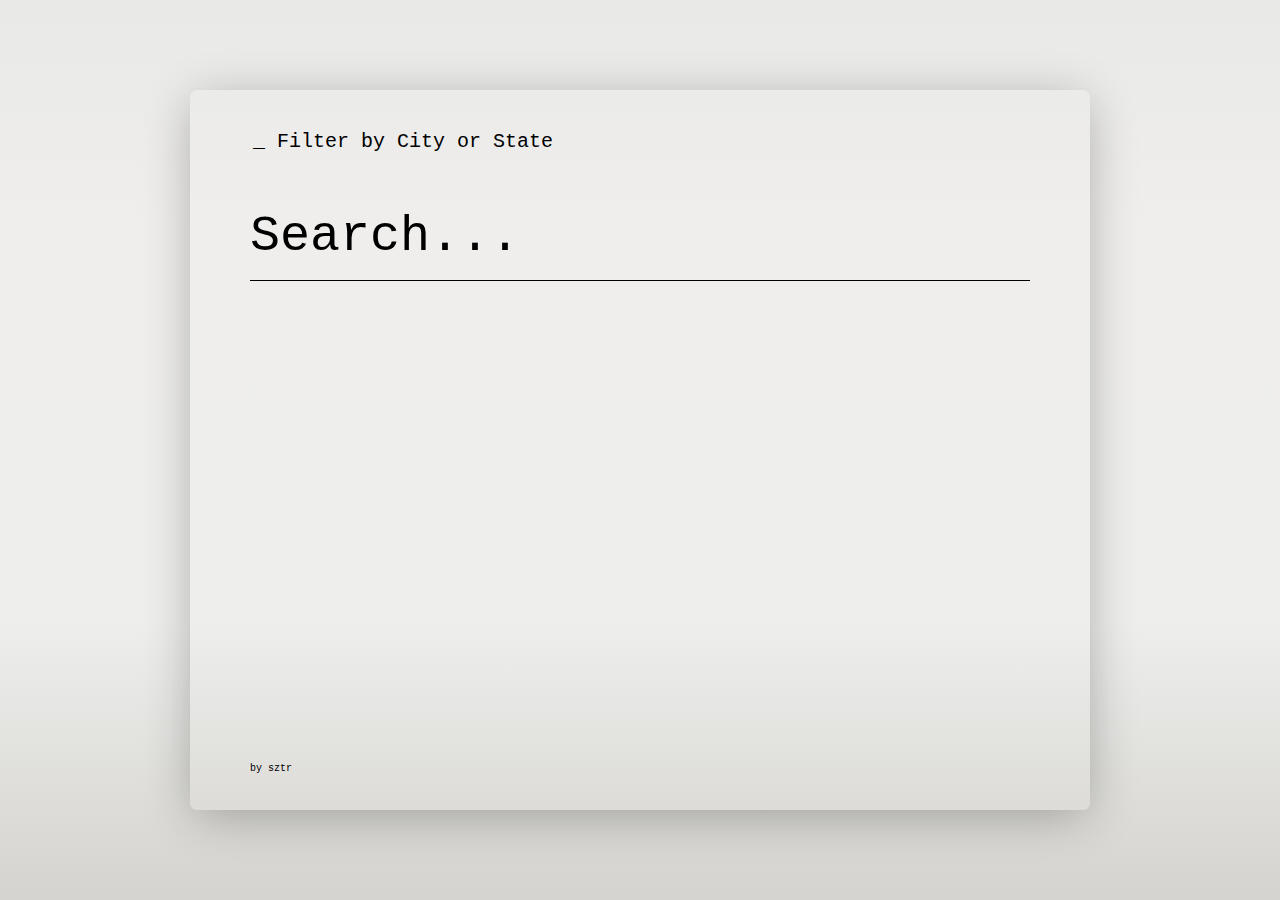
<file: Ajax Typeahead/index.html>
<!DOCTYPE html>
<html lang="en">
  <head>
    <meta charset="UTF-8" />
    <title>Ajax Typeahead</title>
    <link rel="stylesheet" href="style.css" />
  </head>
  <body>
    <div class="container">
      <div class="box">
        <h1>_ Filter by City or State</h1>
        <form class="search-form">
          <input class="search" type="text" placeholder="Search..." />
          <ul class="results"></ul>
        </form>
        <div class="copy">by sztr</div>
      </div>
    </div>

    <script src="app.js"></script>
  </body>
</html>
</file>
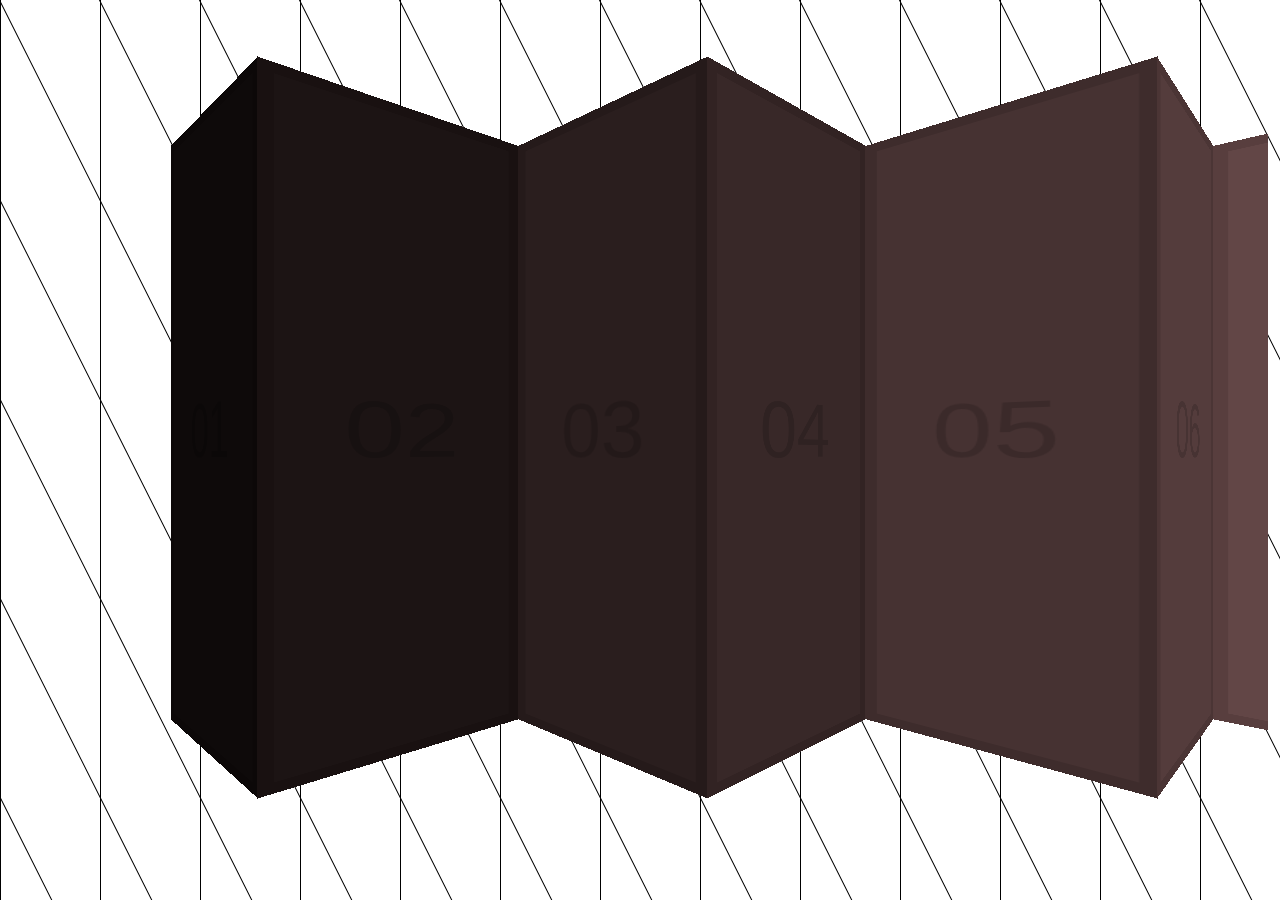
<file: Click and Drag to Scroll/index.html>
<!DOCTYPE html>
<html lang="en">
  <head>
    <meta charset="UTF-8" />
    <title>Click and Drag</title>
    <link rel="stylesheet" href="style.css" />
  </head>
  <body>
    <div class="wrapper">
      <div class="item" data-style="1">01</div>
      <div class="item" data-style="2">02</div>
      <div class="item" data-style="3">03</div>
      <div class="item" data-style="4">04</div>
      <div class="item" data-style="5">05</div>
      <div class="item" data-style="6">06</div>
      <div class="item" data-style="7">07</div>
      <div class="item" data-style="8">08</div>
      <div class="item" data-style="9">09</div>
      <div class="item" data-style="10">10</div>
      <div class="item" data-style="11">11</div>
      <div class="item" data-style="12">12</div>
      <div class="item" data-style="13">13</div>
      <div class="item" data-style="14">14</div>
      <div class="item" data-style="15">15</div>
      <div class="item" data-style="16">16</div>
      <div class="item" data-style="17">17</div>
      <div class="item" data-style="18">18</div>
      <div class="item" data-style="19">19</div>
      <div class="item" data-style="20">20</div>
      <div class="item" data-style="21">21</div>
      <div class="item" data-style="22">22</div>
      <div class="item" data-style="23">23</div>
    </div>

    <script src="app.js"></script>
  </body>
</html>
</file>
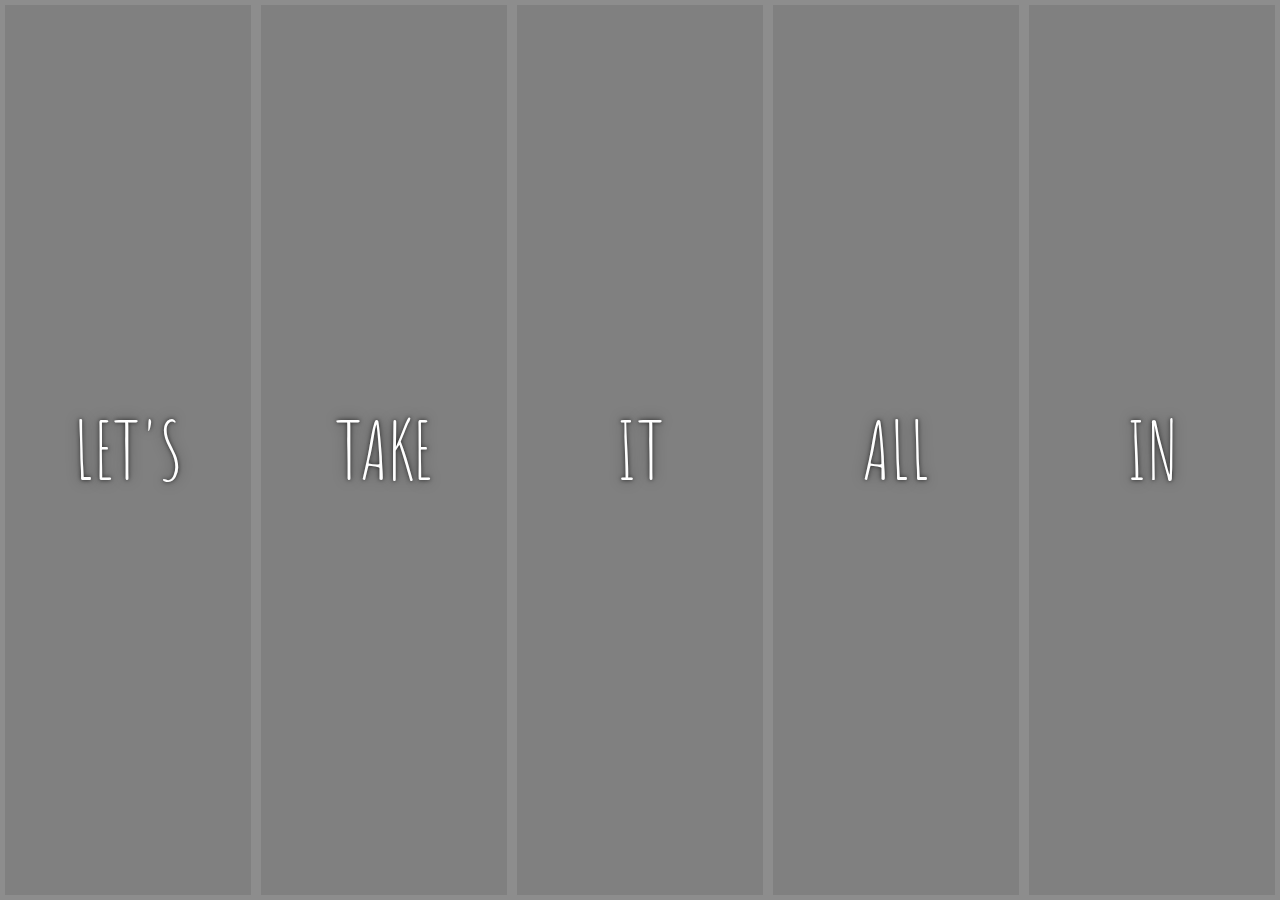
<file: Flex Panels/index.html>
<!DOCTYPE html>
<html lang="en">
  <head>
    <meta charset="UTF-8" />
    <title>Flex Panels</title>
    <link
      href="https://fonts.googleapis.com/css?family=Amatic+SC"
      rel="stylesheet"
      type="text/css"
    />
  </head>
  <body>
    <style>
      /* GLOBAL STYLES */
      html {
        box-sizing: border-box;
        background: #000;
        font-family: Arial, Helvetica, sans-serif;
        font-size: 10px;
        font-weight: 200;
      }

      body {
        margin: 0;
      }

      *,
      *:before,
      *:after {
        box-sizing: inherit;
      }

      /* PANELS */
      .panels {
        min-height: 100vh;
        overflow: hidden;
        display: flex;
      }

      .panel {
        color: white;
        font-size: 2rem;
        text-align: center;

        background: grey;
        background-size: cover;
        background-position: center;
        box-shadow: inset 0 0 0 5px rgba(255, 255, 255, 0.1);

        transition: font-size 0.7s cubic-bezier(0.61, -0.19, 0.7, -0.11),
          flex 0.7s cubic-bezier(0.61, -0.19, 0.7, -0.11), background 0.2s;

        flex: 1;
        display: flex;
        flex-direction: column;
        justify-content: center;
        align-items: center;
      }

      .panel1 {
        background-image: url(http://source.unsplash.com/1500x1500/?dance);
      }
      .panel2 {
        background-image: url(http://source.unsplash.com/1500x1500/?take);
      }
      .panel3 {
        background-image: url(http://source.unsplash.com/1500x1500/?experience);
      }
      .panel4 {
        background-image: url(http://source.unsplash.com/1500x1500/?give);
      }
      .panel5 {
        background-image: url(http://source.unsplash.com/1500x1500/?motion);
      }

      /* PANELS > Children */
      .panel > * {
        margin: 0;
        width: 100%;
        transition: transform 0.5s;
        flex: 1 0 auto;
        display: flex;
        justify-content: center;
        align-items: center;
      }

      .panel p {
        text-transform: uppercase;
        font-family: 'Amatic SC', cursive;
        text-shadow: 0 0 4px rgba(0, 0, 0, 0.72), 0 0 14px rgba(0, 0, 0, 0.45);
        font-size: 2em;
      }

      .panel p:nth-child(2) {
        font-size: 4em;
      }

      /* PANELS > TRANSITIONS */
      .panel > *:first-child {
        transform: translateY(-100%);
      }
      .panel.open-active > *:first-child {
        transform: translateY(0);
      }
      .panel > *:last-child {
        transform: translateY(100%);
      }
      .panel.open-active > *:last-child {
        transform: translateY(0);
      }
      .panel.open {
        flex: 2;
        font-size: 4rem;
      }
    </style>

    <div class="panels">
      <div class="panel panel1">
        <p>Hey</p>
        <p>Let's</p>
        <p>Dance</p>
      </div>
      <div class="panel panel2">
        <p>Give</p>
        <p>Take</p>
        <p>Receive</p>
      </div>
      <div class="panel panel3">
        <p>Experience</p>
        <p>It</p>
        <p>Today</p>
      </div>
      <div class="panel panel4">
        <p>Give</p>
        <p>All</p>
        <p>You can</p>
      </div>
      <div class="panel panel5">
        <p>Life</p>
        <p>In</p>
        <p>Motion</p>
      </div>
    </div>

    <script src="app.js"></script>
  </body>
</html>
</file>
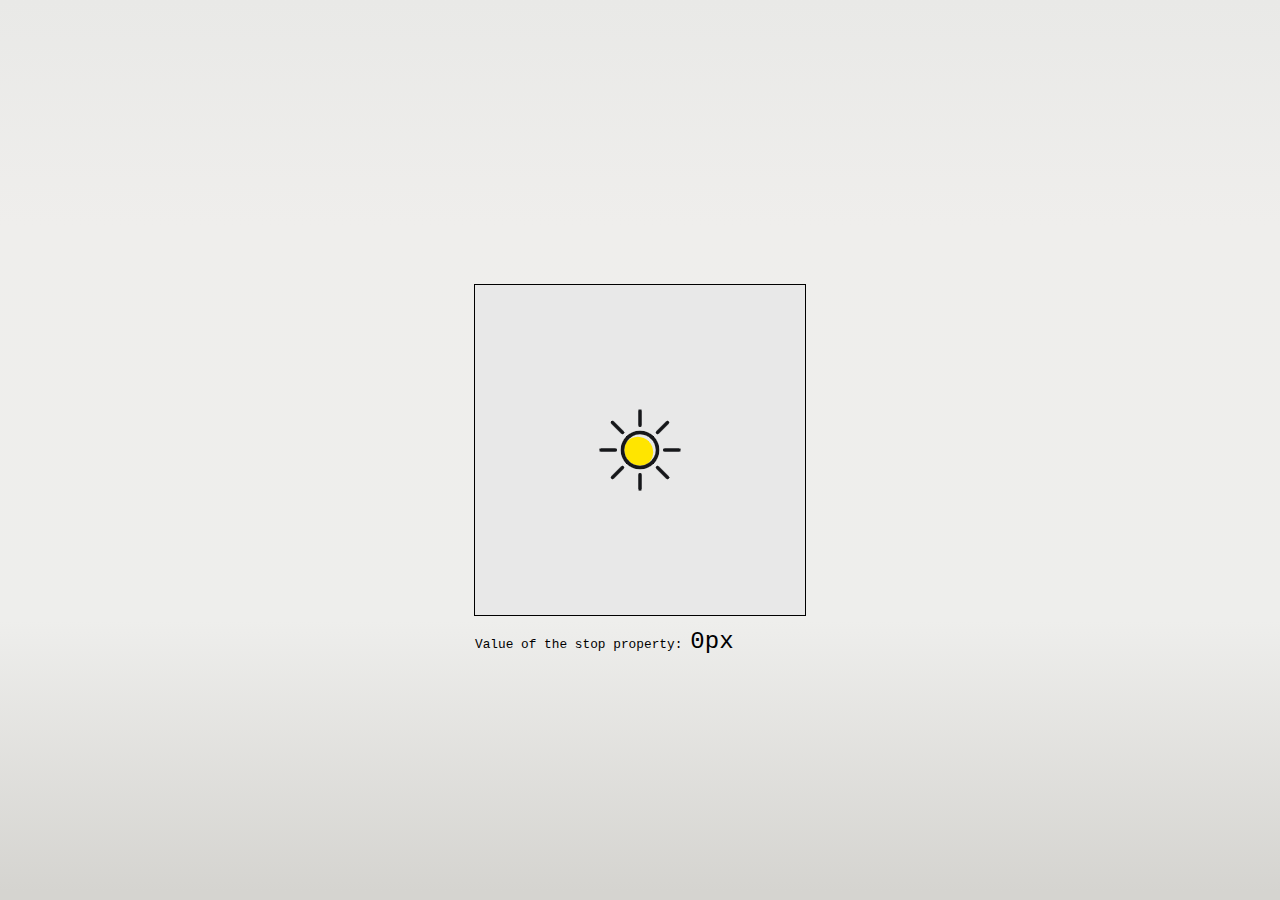
<file: Get the Value of Animating CSS Properties/index.html>
<!DOCTYPE html>
<html lang="en">
  <head>
    <meta charset="UTF-8" />
    <meta name="viewport" content="width=device-width, initial-scale=1.0" />
    <meta http-equiv="X-UA-Compatible" content="ie=edge" />
    <title>Get the Value of Animating CSS Properties</title>
    <style>
      body {
        height: 100vh;
        margin: 0;
        display: flex;
        align-items: center;
        justify-content: center;
        background-image: linear-gradient(
          to top,
          #d5d4d0 0%,
          #d5d4d0 1%,
          #eeeeec 31%,
          #efeeec 75%,
          #e9e9e7 100%
        );
        font-family: 'Courier New', Courier, monospace;
        font-size: 10px;
      }

      .container {
        width: 330px;
        height: 330px;
        border: 1px solid black;
      }

      .frame {
        display: block;
        width: 330px;
        height: 330px;
        overflow: hidden;
      }
      .frame img {
        position: relative;
        top: 0px;
        transition: top 0.5s ease-in-out;
      }
      .frame img:hover {
        top: -330px;
      }

      p {
        font-size: 0.8rem;
        white-space: nowrap;
      }
      p span {
        font-size: 1.5rem;
        padding-left: 0.5rem;
      }
    </style>
  </head>
  <body>
    <div class="container">
      <div class="frame">
        <img id="img" src="img/slider.png" />
      </div>
      <p>Value of the stop property:<span id="counter">0px</span></p>
    </div>

    <script>
      const image = document.getElementById('img');
      const requestAnimationFrame =
        window.requestAnimationFrame ||
        window.mozRequestAnimationFrame ||
        window.webkitRequestAnimationFrame ||
        window.msRequestAnimationFrame;

      let counter = 0;

      function updateValue() {
        const textField = document.getElementById('counter');
        let imageTopPosition = getComputedStyle(image).top;

        textField.textContent = imageTopPosition;

        requestAnimationFrame(updateValue);
      }

      requestAnimationFrame(updateValue);
    </script>
  </body>
</html>
</file>
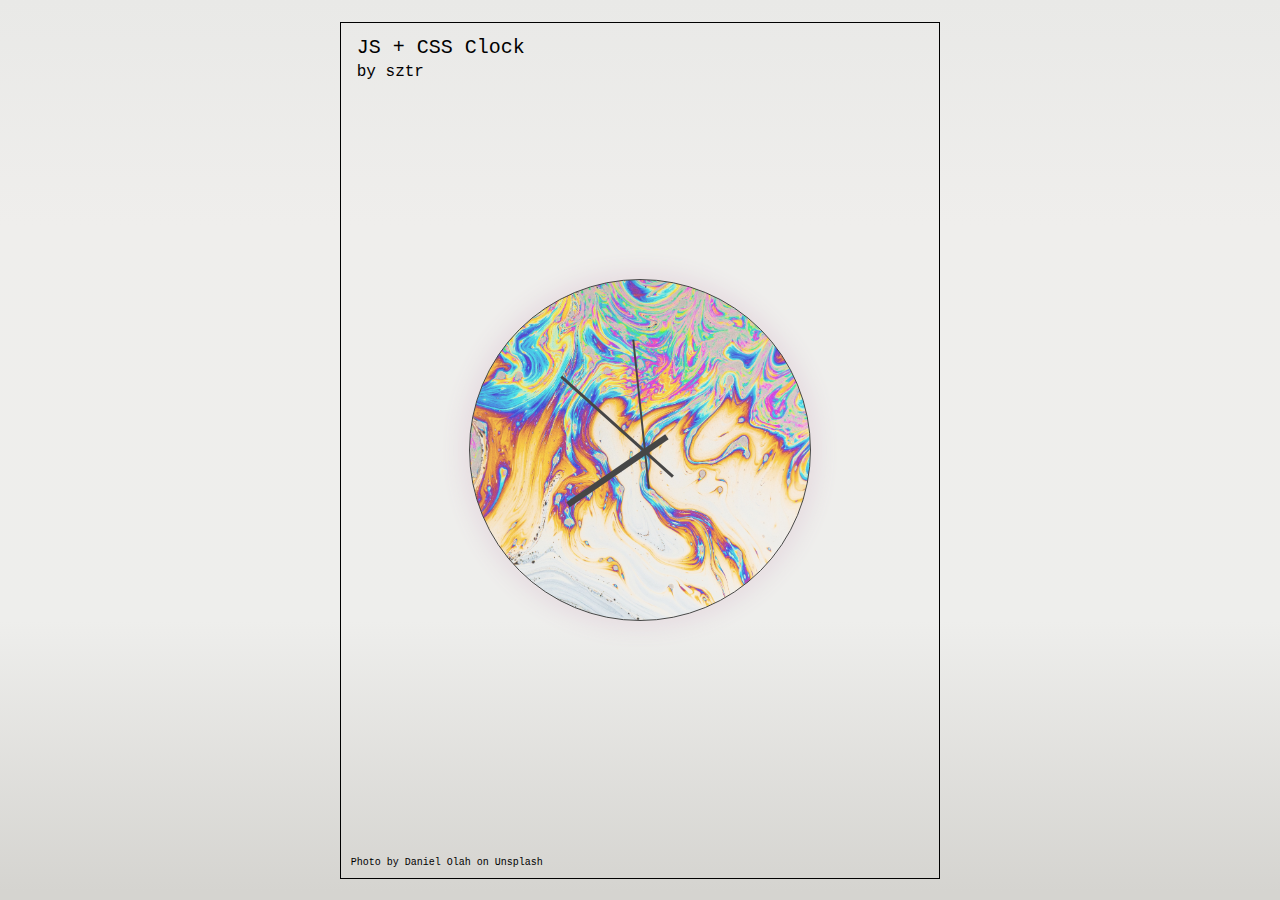
<file: JS and CSS Clock/index.html>
<!DOCTYPE html>
<html lang="en">
  <head>
    <meta charset="UTF-8" />
    <title>JS + CSS Clock</title>
    <link rel="stylesheet" href="style.css" />
  </head>
  <body>
    <div class="container">
      <div class="box">
        <h1>JS + CSS Clock</h1>
        <h2>by sztr</h2>
        <p>Photo by Daniel Olah on Unsplash</p>
      </div>

      <div class="clock">
        <div class="clock-face">
          <div class="hand hour-hand"></div>
          <div class="hand min-hand"></div>
          <div class="hand second-hand"></div>
        </div>
      </div>
    </div>

    <script src="app.js"></script>
  </body>
</html>
</file>
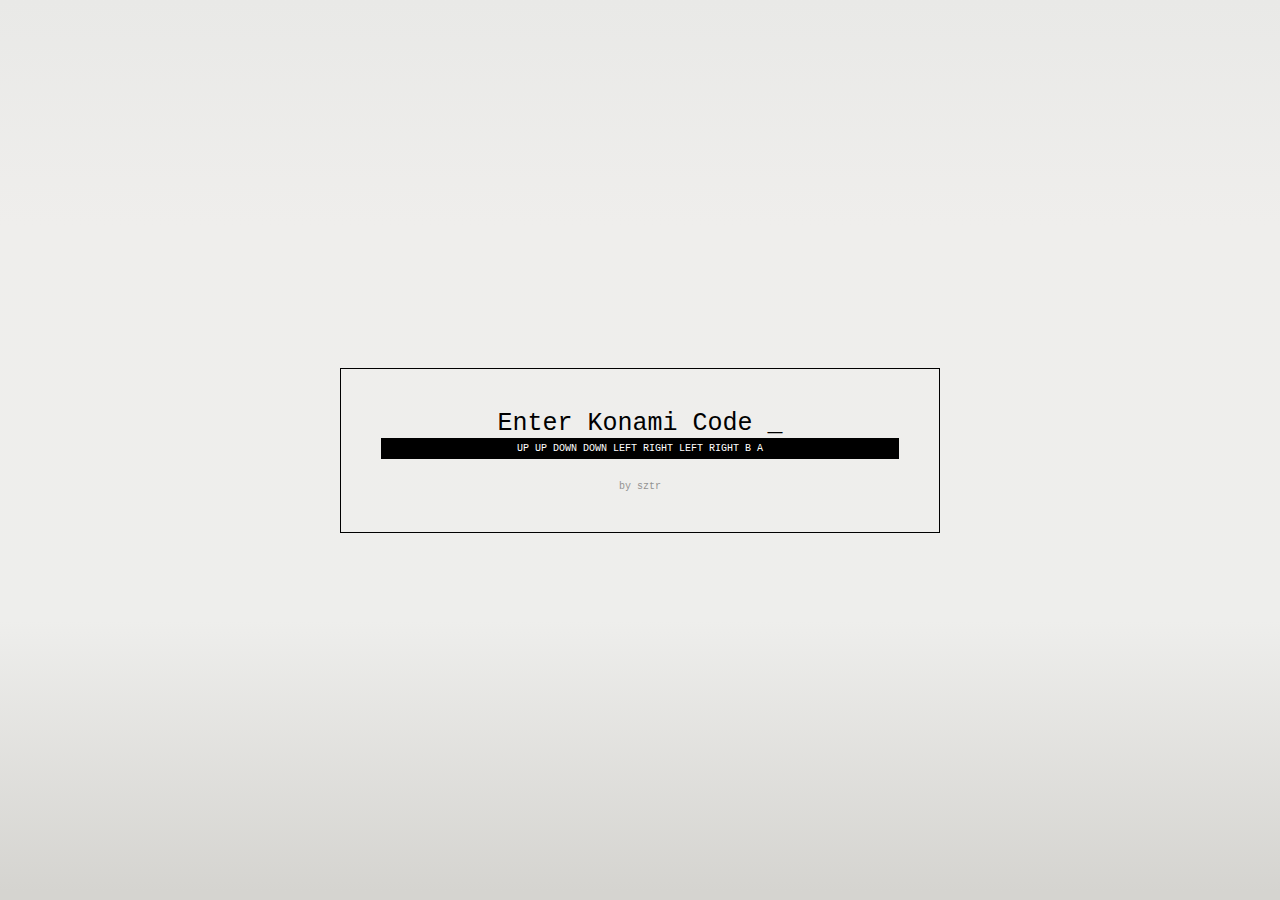
<file: Key Sequence Detection/index.html>
<!DOCTYPE html>
<html lang="en">
  <head>
    <meta charset="UTF-8" />
    <title>Konami Code | Key Sequence Detection Easter Egg</title>
    <link rel="stylesheet" href="style.css" />
  </head>
  <body>
    <canvas id="draw"></canvas>
    <div class="container">
      <div class="box">
        <h1>Enter Konami Code <span class="flash">_</span></h1>
        <div class="code">UP UP DOWN DOWN LEFT RIGHT LEFT RIGHT B A</div>
        <div class="copy">by sztr</div>
      </div>
    </div>

    <script src="app.js"></script>
  </body>
</html>
</file>
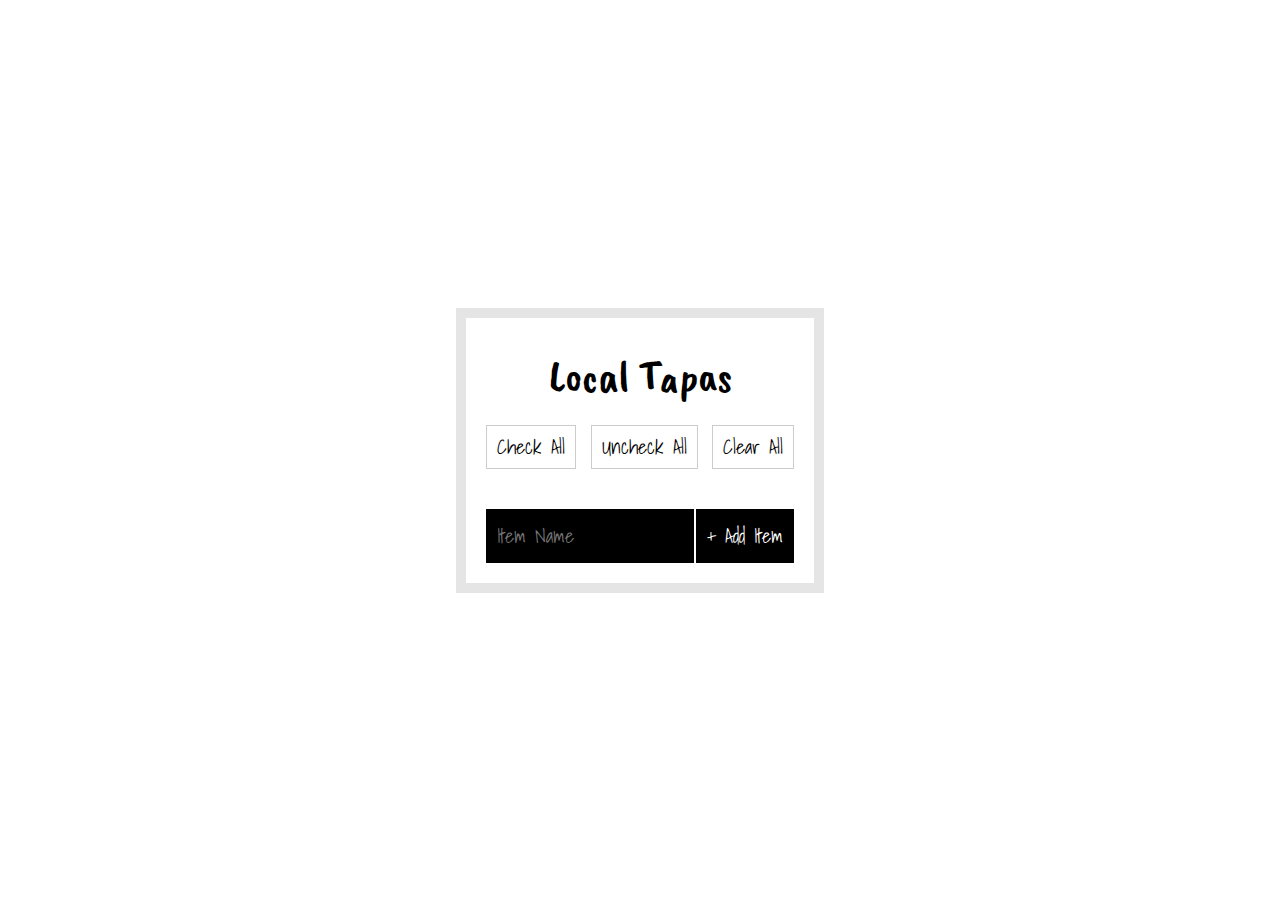
<file: LocalStorage and Event Delegation/index.html>
<!DOCTYPE html>
<html lang="en">
  <head>
    <meta charset="UTF-8" />
    <title>LocalStorage</title>
    <link rel="stylesheet" href="style.css" />
  </head>
  <body>
    <!-- Photo by Fancycrave on Unsplash -->

    <div class="wrapper">
      <h1>Local Tapas</h1>
      <p></p>
      <div class="buttons">
        <input type="button" data-action="check" value="Check All" />
        <input type="button" data-action="uncheck" value="Uncheck All" />
        <input type="button" data-action="clear" value="Clear All" />
      </div>
      <ul class="plates">
        <li>Loading Tapas...</li>
      </ul>
      <form class="add-items">
        <input
          type="text"
          name="item"
          placeholder="Item Name"
          required="required"
        />
        <input type="submit" value="+ Add Item" />
      </form>
    </div>

    <script src="app.js"></script>
  </body>
</html>
</file>
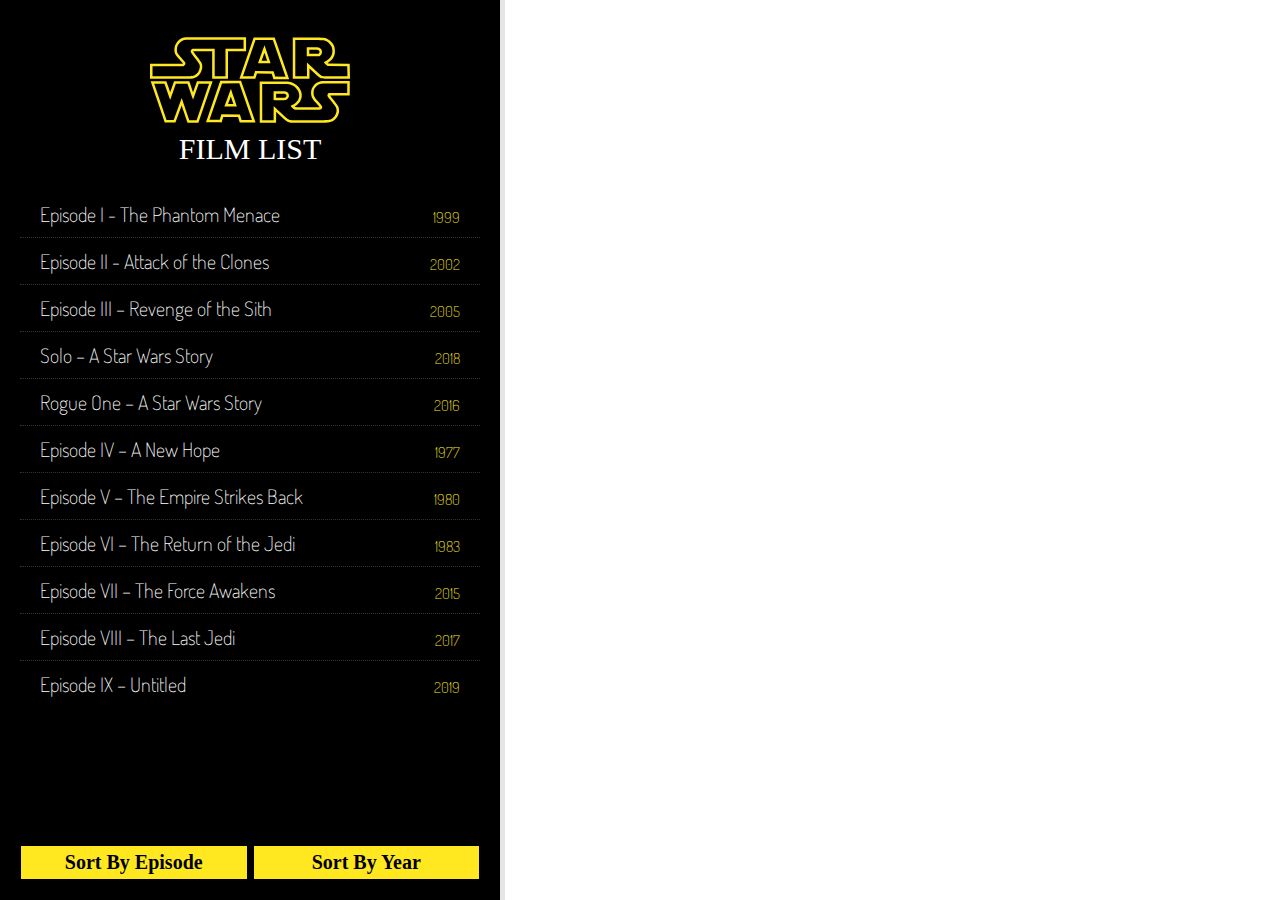
<file: Map and Sort (Star Wars Edition)/index.html>
<!DOCTYPE html>
<html lang="en">
  <head>
    <meta charset="UTF-8" />
    <title>Sort Without Articles</title>
    <link rel="stylesheet" href="style.css" />
  </head>
  <body>
    <div class="wrapper">
      <section class="logo">
        <?xml version="1.0" encoding="UTF-8" standalone="no"?>
        <!-- Generator: Adobe Illustrator 13.0.0, SVG Export Plug-In . SVG Version: 6.00 Build 14948)  -->

        <svg
          xmlns:dc="http://purl.org/dc/elements/1.1/"
          xmlns:cc="http://creativecommons.org/ns#"
          xmlns:rdf="http://www.w3.org/1999/02/22-rdf-syntax-ns#"
          xmlns:svg="http://www.w3.org/2000/svg"
          xmlns="http://www.w3.org/2000/svg"
          xmlns:sodipodi="http://sodipodi.sourceforge.net/DTD/sodipodi-0.dtd"
          xmlns:inkscape="http://www.inkscape.org/namespaces/inkscape"
          version="1.0"
          id="Layer_1"
          x="0px"
          y="0px"
          width="634.104"
          height="271.366"
          viewBox="0 0 634.10401 271.366"
          enable-background="new 0 0 693.615 419.375"
          xml:space="preserve"
          inkscape:version="0.48.4 r9939"
          sodipodi:docname="Star_Wars_Logo.svg"
        >
          <metadata id="metadata35">
            <rdf:RDF
              ><cc:Work rdf:about=""
                ><dc:format>image/svg+xml</dc:format
                ><dc:type
                  rdf:resource="http://purl.org/dc/dcmitype/StillImage"/><dc:title></dc:title></cc:Work
            ></rdf:RDF>
          </metadata>
          <defs id="defs33" />
          <sodipodi:namedview
            pagecolor="#ffffff"
            bordercolor="#666666"
            borderopacity="1"
            objecttolerance="10"
            gridtolerance="10"
            guidetolerance="10"
            inkscape:pageopacity="0"
            inkscape:pageshadow="2"
            inkscape:window-width="1280"
            inkscape:window-height="962"
            id="namedview31"
            showgrid="false"
            fit-margin-top="0"
            fit-margin-left="0"
            fit-margin-right="0"
            fit-margin-bottom="0"
            inkscape:zoom="1.5916752"
            inkscape:cx="442.43711"
            inkscape:cy="139.56537"
            inkscape:window-x="-8"
            inkscape:window-y="-8"
            inkscape:window-maximized="1"
            inkscape:current-layer="Layer_1"
          />

          <g id="Layer_2" transform="translate(-29.908,-73.916003)">
            <g id="g7">
              <path
                d="m 148.718,221.207 8.67,25.461 c 4.691,13.768 8.879,24.779 9.425,24.779 0.009,0 0.017,-0.004 0.024,-0.01 0.6,-0.53 17.57,-49.811 17.57,-49.811 h 32.89 l -39.68,115.619 h -22.86 c 0,0 -24.4,-70.471 -24.3,-70.739 l -25.47,69.851 h -22.63 l -39.18,-115.15 32.73,0.021 c 0,0 17.929,50.821 18.168,50.821 10e-4,0 10e-4,-10e-4 0.002,-0.002 l 17.89,-50.841 h 36.751 M 32.003,213.2 l 3.601,10.584 39.18,115.149 1.845,5.424 h 5.729 22.63 5.598 l 1.918,-5.26 17.685,-48.5 c 1.524,4.434 3.171,9.213 4.818,13.988 6.089,17.655 12.191,35.277 12.191,35.277 l 1.864,5.383 h 5.696 22.86 5.712 l 1.854,-5.403 39.68,-115.618 3.637,-10.598 h -11.204 -32.89 -5.706 l -1.858,5.396 c -2.974,8.635 -6.921,20.031 -10.296,29.676 -0.509,-1.463 -1.039,-3.001 -1.587,-4.611 l -8.669,-25.46 -1.846,-5.421 h -5.727 -36.75 -5.666 l -1.881,5.345 -10.453,29.706 C 90.515,238.551 86.512,227.24 83.452,218.566 l -1.882,-5.334 -5.657,-0.004 -32.73,-0.021 -11.18,-0.007 0,0 z"
                id="path9"
                inkscape:connector-curvature="0"
                style="fill:#ffe81f"
              />
            </g>
            <g id="g11">
              <path
                d="m 655.258,220.758 -0.075,30.305 c 0,0 -32.643,-0.109 -49.239,-0.109 -5.521,0 -9.266,0.013 -9.444,0.045 -2.86,0.521 -4.681,6.602 -3.87,9.271 0.399,1.35 3.391,5.76 6.63,9.81 3.229,4.051 8.54,10.681 11.78,14.729 8.319,10.381 9.46,12.43 10.229,18.391 1.25,9.681 -3.329,20.16 -11.829,27.07 -8.518,6.93 -8.145,6.979 -71.383,6.979 -0.916,0 -1.835,0 -2.777,0 -38.46,-0.01 -58.8,-0.329 -61.761,-0.989 -5.26,-1.19 -13.64,-8.03 -35.79,-29.28 -7.967,-7.636 -15.309,-14.322 -15.686,-14.324 -0.01,0 -0.015,0.006 -0.015,0.016 l -0.261,44.579 -35.899,-0.159 -0.221,-114.98 h 45.271 34.79 c 24.13,0.871 40.46,24.91 37.21,40.24 -0.74,3.479 -2.62,8.521 -4.181,11.2 -3.21,5.5 -11.38,12.56 -18.011,15.591 -2.449,1.108 -4.449,2.398 -4.449,2.858 0,1.71 8.061,9.649 11.08,10.91 2.579,1.079 10.09,1.319 43.21,1.319 3.882,0 7.408,0.002 10.608,0.002 33.293,0 31.618,-0.24 34.19,-5.741 1.801,-3.83 0.431,-6.12 -12.239,-20.39 -16.051,-15.971 -14.37,-23.621 -14.48,-29.271 -0.229,-6.77 5.102,-28.069 32.812,-28.069 l 73.8,-0.003 m -215.07,53.12 c 15.37,0 18.49,-0.239 21.761,-1.66 11.04,-4.8 11.63,-18.979 1.04,-25.271 -2.319,-1.381 -5.3,-1.609 -21.96,-1.7 l -19.279,-0.101 c 0.159,0.15 -0.061,27.57 -0.061,27.57 0,0 4.829,1.162 18.499,1.162 m 223.089,-61.12 h -8.021 -73.8 c -16.032,0 -25.515,6.328 -30.646,11.637 -8.347,8.633 -10.313,19.504 -10.162,24.629 0.008,0.427 0.003,0.865 -0.002,1.322 -0.073,8.329 1.154,17.758 16.659,33.246 3.065,3.452 8.193,9.239 10.131,12.115 -4.238,0.521 -14.98,0.521 -26.262,0.521 h -4.792 l -5.816,-0.002 c -19.904,0 -36.688,-0.057 -40.128,-0.736 -0.481,-0.314 -1.156,-0.854 -1.898,-1.498 6.877,-4.235 13.83,-10.799 17.104,-16.412 1.987,-3.413 4.178,-9.243 5.098,-13.568 2.04,-9.625 -1.325,-21.236 -9.001,-31.068 -8.956,-11.471 -21.985,-18.334 -35.746,-18.83 l -0.145,-0.006 h -0.145 -34.79 -45.271 -8.016 l 0.016,8.017 0.221,114.979 0.016,7.949 7.949,0.035 35.899,0.159 7.988,0.035 0.047,-7.988 0.155,-26.706 c 0.733,0.696 1.491,1.419 2.269,2.165 24.227,23.24 32.359,29.679 39.562,31.308 1.979,0.441 5.253,1.172 63.523,1.188 h 2.779 c 31.546,0 47.38,0 56.799,-0.91 10.789,-1.043 14.259,-3.49 19.461,-7.725 l 0.173,-0.141 c 10.685,-8.687 16.323,-21.83 14.715,-34.3 -1.048,-8.11 -3.194,-11.479 -11.922,-22.368 l -2.594,-3.24 c -3.04,-3.799 -6.713,-8.387 -9.175,-11.475 -1.986,-2.484 -3.546,-4.689 -4.487,-6.133 1.236,-0.003 2.841,-0.005 4.918,-0.005 16.395,0 48.887,0.108 49.213,0.11 l 8.008,0.026 0.02,-8.008 0.075,-30.306 0.021,-8.016 0,0 z m -233.538,52.828 c 0.013,-2.021 0.025,-4.287 0.038,-6.557 0.01,-2 0.019,-4.004 0.022,-5.84 l 11.187,0.058 c 6.429,0.035 16.103,0.088 17.989,0.623 2.407,1.461 3.75,3.72 3.604,6.06 -0.08,1.264 -0.682,3.588 -3.821,4.951 -1.75,0.76 -4.54,0.997 -18.57,0.997 -4.45,0 -7.883,-0.129 -10.449,-0.292 l 0,0 z"
                id="path13"
                inkscape:connector-curvature="0"
                style="fill:#ffe81f"
              />
            </g>
            <g id="g15">
              <path
                d="m 312.908,220.287 40.29,115.92 -32.83,0.15 -5.45,-17.41 -58.7,-0.471 -5.18,17.431 -32.5,-0.341 39.78,-115.229 54.59,-0.05 m -26.401,16.996 c -0.083,0.333 -5.144,14.219 -10.222,28.104 -5.12,14 -10.257,28 -10.328,28.109 0,0.001 -10e-4,0.001 0,0.001 l 0,0 c 0,0 0,0 0,-0.001 0.136,-0.04 18.316,-0.08 29.968,-0.08 5.453,0 9.475,0.009 9.55,0.029 10e-4,0.004 10e-4,0.005 10e-4,0.005 0,0 0,-10e-4 0,-0.003 0,0 0,0 -10e-4,-0.002 -0.204,-0.529 -18.909,-55.486 -18.968,-56.162 10e-4,-0.004 10e-4,-0.006 10e-4,-0.006 l 0,0 c -10e-4,0 -10e-4,0.002 -10e-4,0.006 m 32.088,-25.001 -5.693,0.005 -54.59,0.051 -5.696,0.005 -1.859,5.386 -39.78,115.229 -3.623,10.494 11.102,0.115 32.5,0.341 6.033,0.063 1.719,-5.782 3.466,-11.662 46.854,0.375 3.708,11.848 1.765,5.638 5.907,-0.026 32.829,-0.15 11.195,-0.052 -3.676,-10.574 -40.29,-115.92 -1.871,-5.384 0,0 z m -41.123,73.142 c 1.515,-4.129 3.556,-9.71 6.327,-17.289 0.869,-2.376 1.664,-4.551 2.393,-6.545 0.663,1.956 1.385,4.084 2.169,6.398 0.646,1.906 3.485,10.27 5.92,17.428 -7.24,0 -12.69,10e-4 -16.809,0.008 l 0,0 z"
                id="path17"
                inkscape:connector-curvature="0"
                style="fill:#ffe81f"
              />
            </g>
            <g id="g19">
              <path
                d="m 326.488,81.928 v 28.6 h -57.28 v 87.47 h -34.15 v -87.54 l -66.86,0.19 c -8.06,0 -9.14,6.42 -9.14,8.88 0,3.02 1.97,6.04 12.79,19.74 7.02,8.9 13.47,17.78 14.32,19.72 4.64,10.68 -1.36,27.32 -12.29,34.08 -7.79,4.813 -6.459,4.931 -64.308,4.931 -2.974,0 -6.096,0 -9.392,0 h -62.27 v -32.13 h 97.9 l 2.89,-2.01 c 1.95,-1.36 3.08,-3.23 3.51,-5.79 0.6,-3.68 0.29,-4.16 -11.8,-17.78 -14.29,-16.1 -15.8,-19.04 -15.06,-29.32 0.84,-11.73 11.3,-28.77 29.58,-28.77 l 181.56,-0.271 m 8,-8.012 -8.013,0.012 -181.56,0.27 c -10.458,0 -20.171,4.518 -27.342,12.722 -5.814,6.652 -9.63,15.429 -10.206,23.477 -0.973,13.511 2.137,18.393 17.056,35.202 4.33,4.877 8.447,9.516 9.821,11.486 -0.022,0.079 -0.042,0.13 -0.054,0.159 -0.015,0.012 -0.038,0.03 -0.07,0.052 l -0.822,0.572 h -95.39 -8 v 8 32.13 8 h 8 62.27 4.937 4.455 c 28.522,0 42.6,-0.027 50.894,-0.635 9.49,-0.695 12.518,-2.323 17.054,-5.14 l 0.566,-0.351 c 14.262,-8.821 21.612,-29.827 15.422,-44.074 -1.91,-4.358 -14.003,-19.746 -15.376,-21.486 -3.796,-4.807 -10.062,-12.74 -11.054,-15.036 0.024,-0.193 0.071,-0.393 0.121,-0.532 0.165,-0.042 0.481,-0.098 1.001,-0.098 l 58.86,-0.167 v 79.517 8 h 8 34.15 8 v -8 -79.47 h 49.28 8 v -8 -28.6 -8.01 l 0,0 z"
                id="path21"
                inkscape:connector-curvature="0"
                style="fill:#ffe81f"
              />
            </g>
            <g id="g23">
              <path
                d="m 419.548,82.857 40.18,116.22 -32.77,-0.18 -5.32,-17.41 -58.439,-0.26 -5.221,16.77 h -33.369 l 39.739,-115.14 h 55.2 m -46.811,73.621 39.801,-0.05 c 10e-4,0 10e-4,0.001 10e-4,0.001 0.136,0 -19.342,-57.201 -19.472,-57.241 l 0,0 c -0.142,-0.005 -20.779,57.29 -20.33,57.29 m 52.51,-81.621 h -5.699 -55.2 -5.701 l -1.86,5.39 -39.74,115.141 -3.662,10.61 h 11.225 33.37 5.889 l 1.75,-5.623 3.461,-11.121 46.632,0.207 3.599,11.774 1.721,5.629 5.887,0.033 32.77,0.18 11.297,0.062 -3.691,-10.676 -40.18,-116.22 -1.868,-5.386 0,0 z m -41.396,73.607 c 2.468,-7.027 5.904,-16.657 9.014,-25.312 2.948,8.644 6.209,18.245 8.588,25.29 l -17.602,0.022 0,0 z"
                id="path25"
                inkscape:connector-curvature="0"
                style="fill:#ffe81f"
              />
            </g>
            <g id="g27">
              <path
                d="m 532.396,82.857 c 25.921,0 43.91,0.37 47.37,0.97 8,1.39 15.23,5.66 20.65,12.22 5.67,6.86 6.97,10.14 7.71,19.54 1.061,13.27 -5.25,24.72 -17.7,32.15 -3.63,2.17 -7.359,4.28 -8.29,4.7 -1.43,0.65 -1.239,1.27 1.32,4.27 1.649,1.93 4.51,4.68 6.35,6.11 l 3.36,2.61 62.08,0.89 0.609,31.68 h -38.061 c -29.439,0 -38.86,-0.27 -41.62,-1.2 -4.13,-1.4 -14.069,-9.82 -34.271,-29.04 l -14.42,-13.72 0.152,43.96 H 490.592 V 82.857 h 41.804 m -5.458,51.77 h 19.671 c 19.141,0 19.739,-0.06 22.47,-2.11 4.881,-3.66 6.609,-7.43 6.091,-13.22 -0.53,-5.97 -2.83,-9.08 -8.601,-11.58 -3.25,-1.42 -6.381,-1.65 -21.721,-1.65 h -17.91 v 28.56 m 5.458,-59.77 h -41.8 -8 v 8 115.14 8 h 8 37.043 8.028 l -0.028,-8.028 -0.088,-25.216 0.84,0.799 c 24.986,23.773 32.356,29.173 37.218,30.821 3.733,1.259 9.982,1.624 44.188,1.624 h 38.061 8.154 l -0.156,-8.154 -0.609,-31.68 -0.148,-7.734 -7.734,-0.111 -59.402,-0.851 -1.245,-0.967 c -0.396,-0.309 -0.876,-0.717 -1.389,-1.179 0.446,-0.264 0.854,-0.507 1.207,-0.717 15.003,-8.953 22.866,-23.407 21.569,-39.653 -0.863,-10.959 -2.82,-15.896 -9.52,-24 -6.584,-7.969 -15.621,-13.298 -25.447,-15.005 -5.46,-0.947 -32.881,-1.089 -48.742,-1.089 l 0,0 z m 2.542,39.21 h 9.91 c 14.027,0 16.806,0.233 18.518,0.981 3.25,1.408 3.58,2.091 3.835,4.957 0.256,2.848 -0.097,3.994 -2.922,6.112 -0.093,0.069 -0.164,0.123 -0.223,0.166 -1.865,0.345 -8.786,0.345 -17.447,0.345 h -11.67 l -10e-4,-12.561 0,0 z"
                id="path29"
                inkscape:connector-curvature="0"
                style="fill:#ffe81f"
              />
            </g>
          </g>
        </svg>
      </section>
      <h1>Film List</h1>
      <p></p>
      <ul id="list">
        <li>Loading...</li>
      </ul>
      <div class="buttons">
        <input type="button" data-action="episode" value="Sort By Episode" />
        <input type="button" data-action="year" value="Sort By Year" />
      </div>
    </div>

    <script src="app.js"></script>
  </body>
</html>
</file>
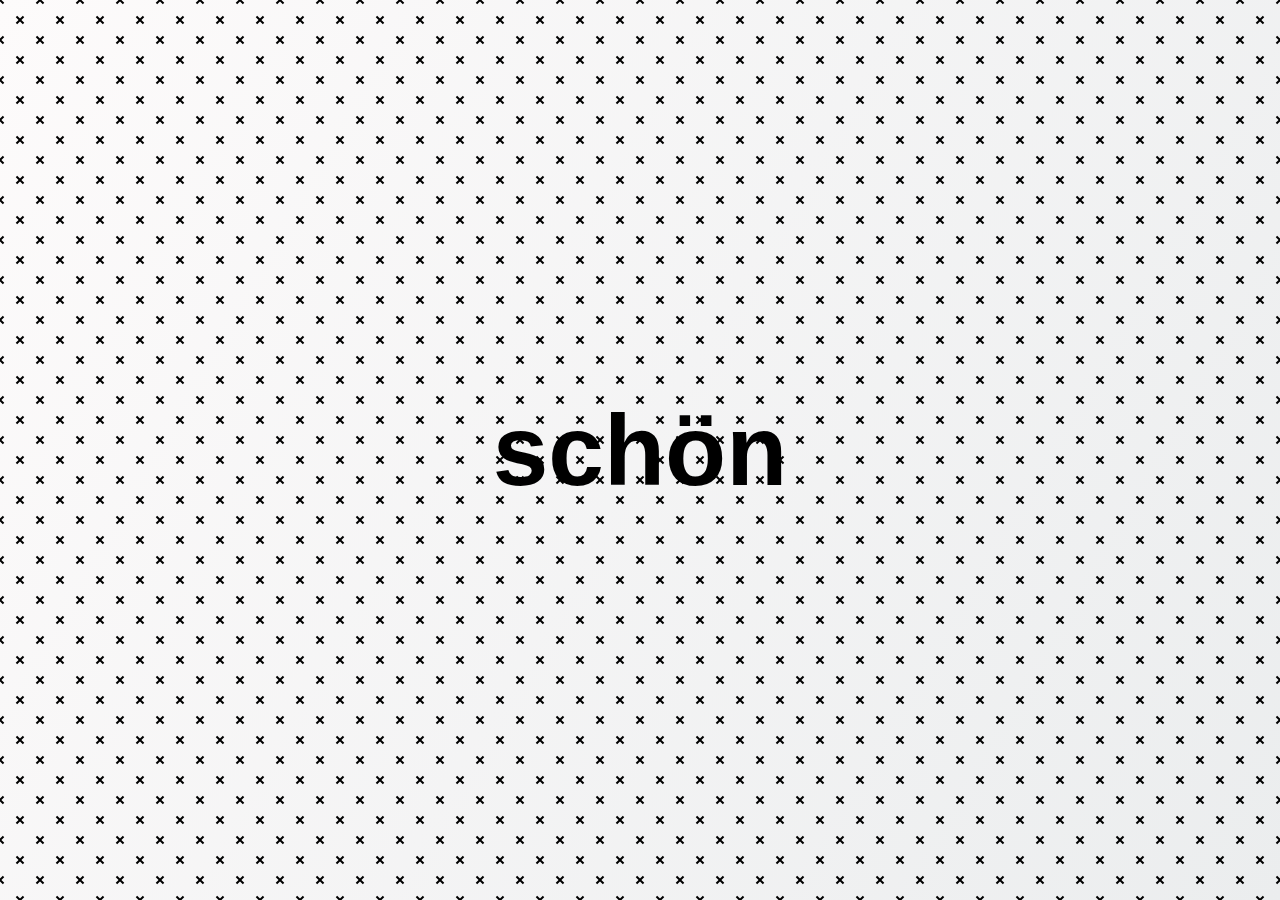
<file: Mouse Move Shadow/index.html>
<!DOCTYPE html>
<html lang="en">
  <head>
    <meta charset="UTF-8" />
    <title>Mouse Move Shadow</title>
    <link rel="stylesheet" href="style.css" />
  </head>
  <body>
    <div class="container">
      <h1>schön</h1>
    </div>

    <script src="app.js"></script>
  </body>
</html>
</file>
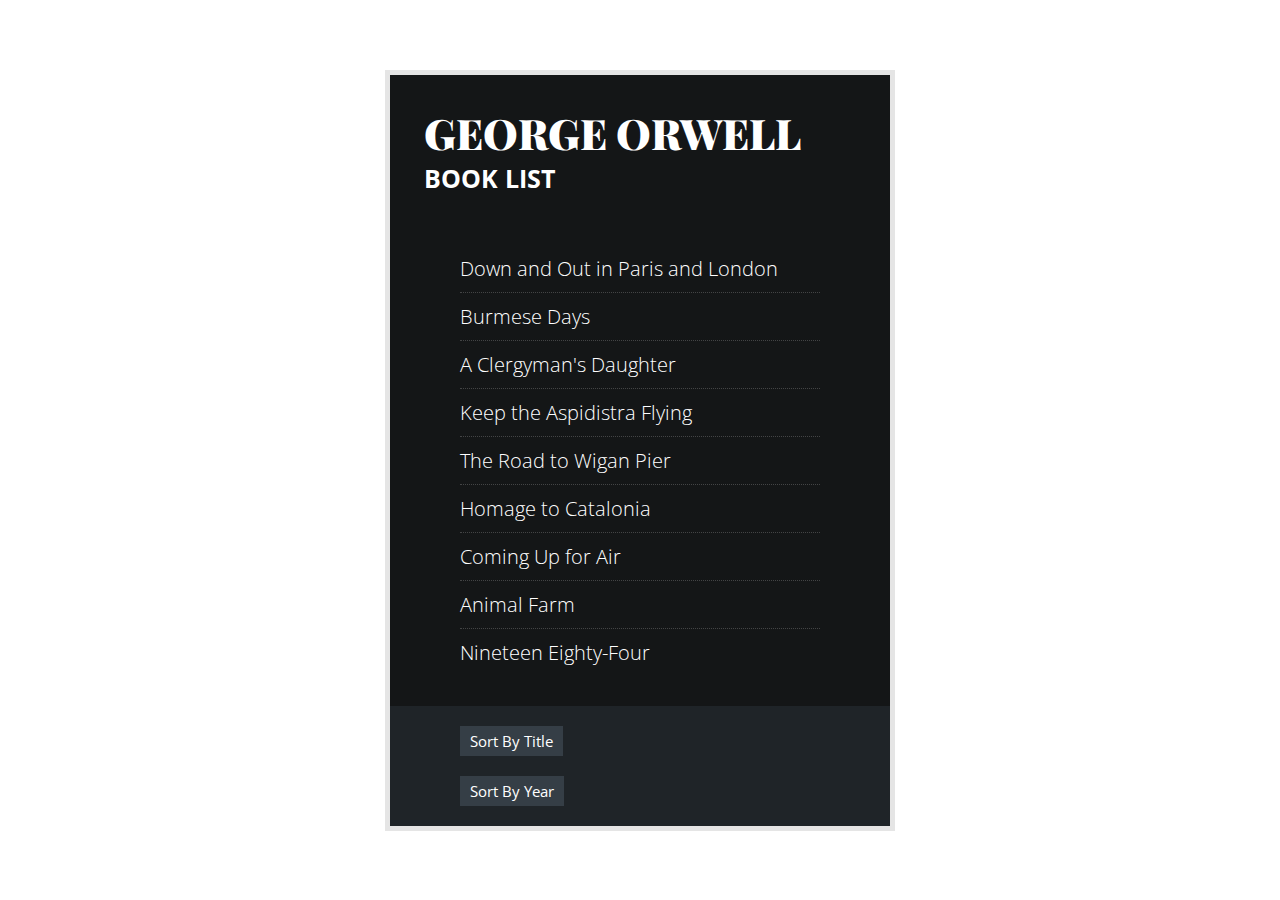
<file: Sort Without Articles/index.html>
<!DOCTYPE html>
<html lang="en">
  <head>
    <meta charset="UTF-8" />
    <title>Sort Without Articles</title>
    <link rel="stylesheet" href="style.css" />
  </head>
  <body>
    <div class="wrapper">
      <h1>George Orwell</h1>
      <h2>Book List</h2>
      <p></p>
      <ul id="list">
        <li>Loading...</li>
      </ul>
      <div class="buttons">
        <input type="button" data-action="title" value="Sort By Title" />
        <input type="button" data-action="year" value="Sort By Year" />
      </div>
    </div>

    <script src="app.js"></script>
  </body>
</html>
</file>
<file: Ajax Typeahead/style.css>
/* ====================
    Global Styles
======================= */
* {
  margin: 0;
  padding: 0;
  box-sizing: border-box;
}

html {
  height: 100%;
  font-size: 10px;
  font-family: 'Courier New', Courier, monospace;
  color: #000;
}

body {
  width: 100%;
  height: 100%;
  background-image: linear-gradient(
    to top,
    #d5d4d0 0%,
    #d5d4d0 1%,
    #eeeeec 31%,
    #efeeec 75%,
    #e9e9e7 100%
  );
}

.container {
  width: 100%;
  height: 100%;
  display: flex;
  align-items: center;
  justify-content: center;
}

/* ====================
    Styling
======================= */
.box {
  position: relative;
  width: 80%;
  height: 80vh;
  min-width: 500px;
  max-width: 900px;
  min-height: 600px;
  padding: 4rem 6rem;
  margin: 0 auto;
  box-shadow: 0px 8px 50px -4px rgba(0, 0, 0, 0.3);
  border-radius: 0.7rem;
}

h1 {
  top: 0;
  font-size: 2em;
  font-weight: 100;
  padding-left: 0.3rem;
}

.copy {
  position: absolute;
  font-size: 1rem;
  margin-left: 0;
  bottom: 5%;
}

/* ====================
    Text Modifiers
======================= */
.name {
  font-size: 1.5rem;
}

.population {
  font-size: 1.2rem;
  background-color: #000;
  color: #fff;
  height: 2rem;
  line-height: 2rem;
  padding: 0 1rem;
}

.hl {
  background: #5fcf80;
}

/* ====================
    Form
======================= */
.search {
  display: block;
  width: 100%;
  padding: 1.5rem 2rem;
  padding-left: 0;
  margin: 4rem 0 2rem;
  font-family: 'Courier New', Courier, monospace;
  font-size: 5rem;
  background: none;
  outline: 0;
  border: 0;
  border-bottom: 1px solid #000;
}
.search::-webkit-input-placeholder {
  color: #000;
}
.search:-ms-input-placeholder {
  color: #000;
}
.search::-ms-input-placeholder {
  color: #000;
}
.search::placeholder {
  color: #000;
}
.search:focus::-webkit-input-placeholder {
  color: rgba(0, 0, 0, 0.1);
}
.search:focus:-ms-input-placeholder {
  color: rgba(0, 0, 0, 0.1);
}
.search:focus::-ms-input-placeholder {
  color: rgba(0, 0, 0, 0.1);
}
.search:focus::placeholder {
  color: rgba(0, 0, 0, 0.1);
}

.results {
  list-style: none;
}
.results li {
  display: flex;
  align-items: center;
  justify-content: space-between;
  height: 4.2rem;
  padding: 0 3rem;
  color: #000;
  text-transform: capitalize;
  line-height: 4.2rem;
  cursor: pointer;
  border-bottom: 1px solid rgba(0, 0, 0, 0.2);
}
.results li:last-child {
  border-bottom: 0;
}
.results li:hover {
  background-color: rgba(0, 0, 0, 0.05);
}
</file>
<file: Click and Drag to Scroll/style.css>
/* GLOBAL STYLES */
html {
  height: 100%;
  box-sizing: border-box;
  font-family: Arial, Helvetica, sans-serif;
}

*,
*:before,
*:after {
  margin: 0;
  padding: 0;
  box-sizing: inherit;
}

body {
  height: 100%;
  min-height: 100vh;
  font-size: 10px;
  background-color: #fff;
  background-image: url("data:image/svg+xml,%3Csvg xmlns='http://www.w3.org/2000/svg' width='100' height='199' viewBox='0 0 100 199'%3E%3Cg fill='%23000000' fill-opacity='1'%3E%3Cpath d='M0 199V0h1v1.99L100 199h-1.12L1 4.22V199H0zM100 2h-.12l-1-2H100v2z'%3E%3C/path%3E%3C/g%3E%3C/svg%3E");
  display: flex;
  justify-content: center;
  align-items: center;
}

/* CONTAINER */
.wrapper {
  height: 100%;
  padding: 100px;
  width: 100%;
  overflow-x: scroll;
  overflow-y: hidden;
  white-space: nowrap;
  -webkit-user-select: none;
  -moz-user-select: none;
  -ms-user-select: none;
  user-select: none;
  cursor: pointer;
  transition: all 0.2s;
  -webkit-transform: scale(0.98);
  transform: scale(0.98);
  will-change: transform;
  position: relative;
  font-size: 0;
  -webkit-perspective: 500px;
  perspective: 500px;
}

/* ITEMS */
.item {
  width: 200px;
  height: calc(100% - 40px);
  font-size: 80px;
  font-weight: 100;
  color: rgba(0, 0, 0, 0.15);
  box-shadow: inset 0 0 0 10px rgba(0, 0, 0, 0.1);
  display: inline-flex;
  justify-content: center;
  align-items: center;
}
.item:nth-child(even) {
  -webkit-transform: scaleX(1.31) rotateY(40deg);
  transform: scaleX(1.31) rotateY(40deg);
}
.item:nth-child(odd) {
  -webkit-transform: scaleX(1.31) rotateY(-40deg);
  transform: scaleX(1.31) rotateY(-40deg);
}

[data-style='1'] {
  background-color: #0e0a0a;
}

[data-style='2'] {
  background-color: #1c1414;
}

[data-style='3'] {
  background-color: #2a1e1e;
}

[data-style='4'] {
  background-color: #382828;
}

[data-style='5'] {
  background-color: #463232;
}

[data-style='6'] {
  background-color: #543c3c;
}

[data-style='7'] {
  background-color: #624646;
}

[data-style='8'] {
  background-color: #705050;
}

[data-style='9'] {
  background-color: #7e5a5a;
}

[data-style='10'] {
  background-color: #8c6464;
}

[data-style='11'] {
  background-color: #9a6e6e;
}

[data-style='12'] {
  background-color: #a87878;
}

[data-style='13'] {
  background-color: #b68282;
}

[data-style='14'] {
  background-color: #c48c8c;
}

[data-style='15'] {
  background-color: #d29696;
}

[data-style='16'] {
  background-color: #e0a0a0;
}

[data-style='17'] {
  background-color: #eeaaaa;
}

[data-style='18'] {
  background-color: #fcb4b4;
}

[data-style='19'] {
  background-color: #ffbebe;
}

[data-style='20'] {
  background-color: #ffc8c8;
}

[data-style='21'] {
  background-color: #ffd2d2;
}

[data-style='22'] {
  background-color: #ffdcdc;
}

[data-style='23'] {
  background-color: #ffe6e6;
}

/* MODIFIERS */
.active {
  background: rgba(255, 255, 255, 0.3);
  cursor: grabbing;
  cursor: -webkit-grabbing;
  -webkit-transform: scale(1);
  transform: scale(1);
}
</file>
<file: JS and CSS Clock/style.css>
/* ====================
    Global Styles
======================= */

html {
  font-family: 'Courier New', Courier, monospace;
  text-align: center;
  font-size: 10px;
}

body {
  box-sizing: border-box;
  margin: 0;
  font-size: 2rem;
  display: flex;
  flex: 1;
  min-height: 100vh;
  align-items: center;
  justify-content: center;
  background-image: linear-gradient(
    to top,
    #d5d4d0 0%,
    #d5d4d0 1%,
    #eeeeec 31%,
    #efeeec 75%,
    #e9e9e7 100%
  );
}

.container {
  position: relative;
  display: flex;
  align-items: center;
  height: 100vh;
  width: 70vh;
  min-width: 500px;
}

/* ====================
    Outline
======================= */

.box {
  position: absolute;
  width: 95%;
  height: 95%;
  border: solid 1px #000;
  left: 0;
  right: 0;
  margin-left: auto;
  margin-right: auto;
  text-align: left;
}

.box > * {
  display: block;
  position: absolute;
  color: #000;
  font-weight: 100;
}

h1 {
  top: 0;
  font-size: 1em;
  margin-left: 0.8em;
}

h2 {
  top: 0;
  margin-top: 2.5em;
  font-size: 0.8em;
  margin-left: 1em;
}

p {
  font-size: 0.5em;
  margin-left: 0;
  bottom: 0;
  margin-left: 1em;
}

/* ====================
    Clock
======================= */

.clock {
  background: url(daniel-olah-1133550-unsplash.jpg);
  background-size: cover;
  width: 30rem;
  height: 30rem;
  border-radius: 50%;
  margin: 50px auto;
  position: relative;
  padding: 2rem;
  opacity: 0.7;
  z-index: 1;
  box-shadow: 0 0 20px 8px #e4d6de;
  border: solid 1px #000;
}

.clock-face {
  position: relative;
  width: 100%;
  height: 100%;
  /* transform: translateY(-3px); account for the height of the clock hands */
}

.hand {
  width: 50%;
  height: 6px;
  background: black;
  position: absolute;
  top: 50%;
  left: 14%;
  transform-origin: 100%;
  transform-origin: 75% 75%;
  transform: rotate(90deg);
  transition: all 0.05s;
  transition-timing-function: cubic-bezier(0.1, 2.7, 0.58, 1);
}

.hour-hand {
  height: 6px;
  width: 40%;
  left: 20.5%;
  transform-origin: 76%;
}

.min-hand {
  height: 3px;
}

.second-hand {
  height: 2px;
}
</file>
<file: Key Sequence Detection/style.css>
* {
  margin: 0;
  padding: 0;
  box-sizing: border-box;
}

html {
  height: 100%;
  font-size: 10px;
  font-family: "Courier New", Courier, monospace;
  color: #000;
}

body {
  width: 100%;
  height: 100%;
  background-image: linear-gradient(to top, #d5d4d0 0%, #d5d4d0 1%, #eeeeec 31%, #efeeec 75%, #e9e9e7 100%);
  overflow: hidden;
}

.container {
  width: 100%;
  height: 100%;
  display: flex;
  align-items: center;
  justify-content: center;
}

#draw {
  position: absolute;
  z-index: 9;
}

/* ====================
    Styling
======================= */
.box {
  position: relative;
  width: 60%;
  height: auto;
  min-width: 500px;
  max-width: 600px;
  padding: 4rem;
  margin: 0 auto;
  border: solid 1px black;
  text-align: center;
}

h1 {
  font-size: 2.5rem;
  font-weight: 100;
}

.code {
  margin-bottom: 2.2rem;
  background-color: #000;
  color: #fff;
  padding: 0.5rem;
}

.copy {
  font-size: 1rem;
  opacity: 0.4;
}

/* ====================
    Animation
======================= */
.flash {
  -webkit-animation: flash 1s step-end infinite;
          animation: flash 1s step-end infinite;
}

@-webkit-keyframes flash {
  from,
   to {
    color: transparent;
  }
  50% {
    color: black;
  }
}

@keyframes flash {
  from,
   to {
    color: transparent;
  }
  50% {
    color: black;
  }
}
.rainbow {
  background: linear-gradient(90deg, #ff2400, #e81d1d, #e8b71d, #e3e81d, #1de840, #1ddde8, #2b1de8, #dd00f3, #dd00f3);
  background-size: 1000% 1000%;
  -webkit-animation: rainbow 20s ease infinite;
          animation: rainbow 20s ease infinite;
}

@-webkit-keyframes rainbow {
  0% {
    background-position: 0% 50%;
  }
  50% {
    background-position: 100% 50%;
  }
  100% {
    background-position: 0% 50%;
  }
}

@keyframes rainbow {
  0% {
    background-position: 0% 50%;
  }
  50% {
    background-position: 100% 50%;
  }
  100% {
    background-position: 0% 50%;
  }
}
</file>
<file: LocalStorage and Event Delegation/style.css>
@charset "UTF-8";
@import url(https://fonts.googleapis.com/css?family=Caveat+Brush|Shadows+Into+Light);

html {
  box-sizing: border-box;
  background: url(https://res.cloudinary.com/spiderlily/image/upload/v1551497425/fancycrave-284219-unsplash.jpg)
    center no-repeat;
  background-size: cover;
  min-height: 100vh;
  display: flex;
  justify-content: center;
  align-items: center;
  text-align: center;
  font-size: 10px;
  font-family: Futura, 'Trebuchet MS', Arial, sans-serif;
}

*,
*:before,
*:after {
  margin: 0;
  padding: 0;
  box-sizing: inherit;
}

.wrapper {
  padding: 2rem;
  max-width: 400px;
  background: rgba(255, 255, 255, 0.95);
  box-shadow: 0 0 0 10px rgba(0, 0, 0, 0.1);
}

h1 {
  margin: 1rem;
  text-align: center;
  font-size: 4.5rem;
  font-weight: 200;
  font-family: 'Caveat Brush', cursive;
}

input {
  font-size: 2rem;
  font-family: 'Shadows Into Light', cursive;
}

.plates {
  text-align: left;
  list-style: none;
}
.plates li {
  border-bottom: 1px dotted rgba(0, 0, 0, 0.2);
  padding: 1rem 0;
  font-weight: 100;
  display: flex;
  font-family: 'Shadows Into Light', cursive;
  font-size: 2rem;
}
.plates input {
  display: none;
}
.plates label {
  flex: 1;
  cursor: pointer;
}

.add-items {
  margin-top: 2rem;
}
.add-items input {
  padding: 1rem;
  outline: 0;
  border: 1px solid rgba(0, 0, 0, 0.1);
  background-color: #000;
  color: #fff;
}
.add-items input:hover {
  cursor: pointer;
}

.buttons {
  display: flex;
  justify-content: space-between;
  padding: 1rem 0 2rem;
}
.buttons input {
  padding: 0.5rem 1rem;
  outline: 0;
  background-color: #fff;
  color: #000;
  border: 1px solid rgba(0, 0, 0, 0.2);
}
.buttons input:hover {
  cursor: pointer;
}

.plates input + label:before {
  content: '⬜️';
  display: inline-block;
  width: 2rem;
  margin-right: 1rem;
}

.plates input:checked + label {
  text-decoration: line-through;
}
.plates input:checked + label:before {
  content: '✖';
  margin: 0 0.5rem;
}
</file>
<file: Map and Sort (Star Wars Edition)/style.css>
@import url(https://fonts.googleapis.com/css?family=Permanent+Marker|Dosis:200);

/* GLOBAL STYLES */
*,
*:before,
*:after {
  margin: 0;
  padding: 0;
  box-sizing: border-box;
}

html {
  height: 100%;
  max-height: 100vh;
  text-align: center;
  font-size: 10px;
}

body {
  height: 100%;
  background: url(https://res.cloudinary.com/spiderlily/image/upload/v1552245588/agnieszka-kowalczyk-1303162-unsplash.jpg)
    center no-repeat;
  background-size: cover;
  display: flex;
  align-items: center;
}

/* STYLES */
.wrapper {
  position: relative;
  padding: 2rem;
  width: 50rem;
  height: 100%;
  background-color: rgba(255, 255, 255, 0.95);
  box-shadow: 0 0 0 5px rgba(0, 0, 0, 0.1);
  background-color: #000;
  color: #fff;
}

.logo {
  padding: 1rem;
  padding-bottom: 0;
}
.logo svg {
  width: 200px;
  height: 100px;
}

h1 {
  margin: 2.5rem;
  margin-top: 0;
  text-transform: uppercase;
  text-align: center;
  font-size: 3rem;
  font-weight: 200;
  font-family: 'Permanent Marker', cursive;
}

input {
  font-size: 2rem;
  font-family: 'Dosis', cursive;
}

#list {
  list-style: none;
  text-align: left;
  margin-top: 2rem;
}
#list li {
  border-bottom: 1px dotted rgba(255, 255, 255, 0.2);
  padding: 1rem 2rem;
  font-weight: 100;
  font-family: 'Dosis', cursive;
  font-size: 2rem;
  display: flex;
  justify-content: space-between;
  align-items: flex-end;
}
#list li:last-child {
  border-bottom: 0;
}
#list li span {
  font-size: 1.5rem;
  color: #ffe81f;
}

.buttons {
  display: flex;
  padding: 1rem 0 2rem;
  position: absolute;
  width: calc(100% - 4rem);
  bottom: 0;
}
.buttons input {
  flex: 1;
  padding: 0.5rem 1rem;
  outline: 0;
  background-color: #ffe81f;
  color: #000;
  font-weight: 600;
  font-family: 'Permanent Marker', cursive;
  border: 1px solid #000;
}
.buttons input:first-child {
  margin-right: 0.5rem;
}
.buttons input:hover {
  cursor: pointer;
}
</file>
<file: Mouse Move Shadow/style.css>
* {
  margin: 0;
  padding: 0;
  box-sizing: border-box;
}

html {
  height: 100%;
  font-size: 10px;
  color: #000;
}

body {
  width: 100%;
  height: 100%;
  background-image: linear-gradient(120deg, #fdfbfb 0%, #ebedee 100%);
}

.container {
  min-height: 100vh;
  display: flex;
  justify-content: center;
  align-items: center;
  background-image: url("data:image/svg+xml,%3Csvg xmlns='http://www.w3.org/2000/svg' width='40' height='40' viewBox='0 0 40 40'%3E%3Cg fill-rule='evenodd'%3E%3Cg fill='%23000000' fill-opacity='1'%3E%3Cpath d='M0 38.59l2.83-2.83 1.41 1.41L1.41 40H0v-1.41zM0 1.4l2.83 2.83 1.41-1.41L1.41 0H0v1.41zM38.59 40l-2.83-2.83 1.41-1.41L40 38.59V40h-1.41zM40 1.41l-2.83 2.83-1.41-1.41L38.59 0H40v1.41zM20 18.6l2.83-2.83 1.41 1.41L21.41 20l2.83 2.83-1.41 1.41L20 21.41l-2.83 2.83-1.41-1.41L18.59 20l-2.83-2.83 1.41-1.41L20 18.59z'/%3E%3C/g%3E%3C/g%3E%3C/svg%3E");
}

h1 {
  font-size: 10rem;
  font-family: 'Teko', sans-serif;
}
</file>
<file: Sort Without Articles/style.css>
@import url(https://fonts.googleapis.com/css?family=Playfair+Display:900|Open+Sans:300);

/* GLOBAL STYLES */
*,
*:before,
*:after {
  margin: 0;
  padding: 0;
  box-sizing: border-box;
}

html {
  height: 100%;
  max-height: 100vh;
  text-align: center;
  font-size: 10px;
}

body {
  height: 100%;
  background: url(https://res.cloudinary.com/spiderlily/image/upload/v1552253642/bg50.jpg)
    center no-repeat;
  background-size: cover;
  display: flex;
  align-items: center;
  justify-content: center;
}

/* STYLES */
.wrapper {
  position: relative;
  width: 50rem;
  height: auto;
  box-shadow: 0 0 0 5px rgba(0, 0, 0, 0.1);
  background-color: #141617;
  color: #fff;
  text-align: left;
}

h1 {
  padding: 3rem 3rem 0;
  margin: 0 0.4rem;
  text-transform: uppercase;
  font-size: 4.2rem;
  font-weight: 900;
  font-family: 'Playfair Display', serif;
}

h2 {
  padding: 0 3rem;
  margin: 0 0.4rem;
  text-transform: uppercase;
  font-size: 2.5rem;
  font-family: 'Open Sans', sans-serif;
}

input {
  font-size: 2rem;
  font-family: 'Open Sans', sans-serif;
}

#list {
  padding: 3rem 7rem;
  list-style: none;
  margin-top: 2rem;
}
#list li {
  border-bottom: 1px dotted rgba(255, 255, 255, 0.2);
  font-weight: 300;
  font-family: 'Open Sans', sans-serif;
  font-size: 2rem;
  padding: 1rem 0;
}
#list li:last-child {
  border-bottom: 0;
}

.buttons {
  padding: 2rem 3rem;
  padding-left: 7rem;
  background-color: #1f2428;
}
.buttons input {
  display: block;
  padding: 0.5rem 1rem;
  outline: 0;
  background-color: #353e46;
  border: none;
  color: #fff;
  font-family: 'Open Sans', sans-serif;
  font-weight: 400;
  font-size: 1.5rem;
  transition: background-color 0.25s ease-in-out;
}
.buttons input:first-child {
  margin-right: 0.5rem;
  margin-bottom: 2rem;
}
.buttons input:hover {
  cursor: pointer;
  background-color: #404b55;
}
</file>
